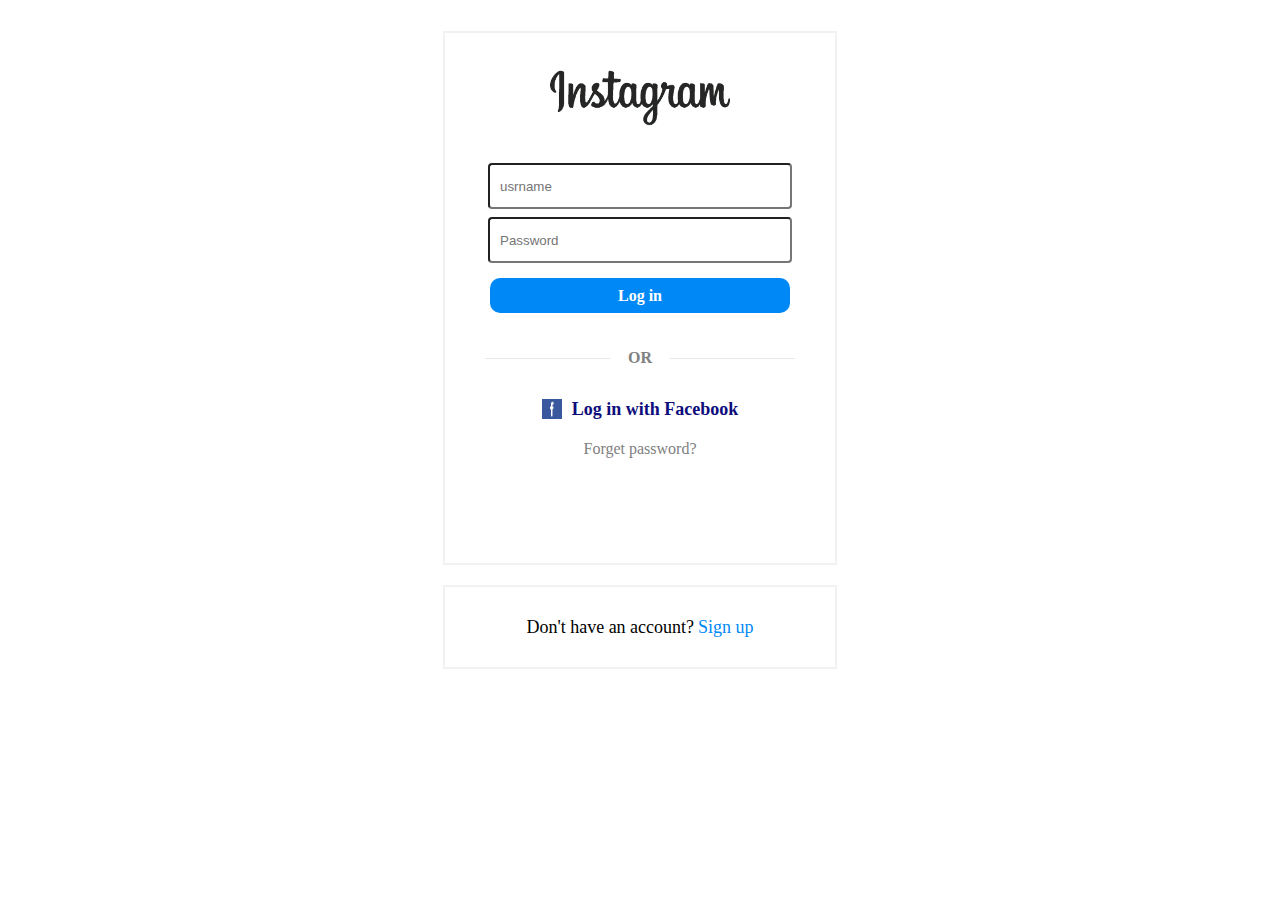
<file: index.html>
<!DOCTYPE html>
<html lang="en">
<head>
    <meta charset="UTF-8">
    <meta name="viewport" content="width=device-width, initial-scale=1.0">
    <title>Instagram.com</title>
    <link rel="stylesheet" href="index.css">

</head>
<body>
    <div class="main">
    <div class="box">
        <div class="IMG">
        <img src="Instagram-Logo-removebg-preview.png" alt="" width="180px" height="120px">
        </div>
        <div class="IN">
            <input type="text" placeholder="usrname">
            <input type="password" placeholder="Password" maxlength="8" minlength="4">

        </div>
        <div class="login">
            <span>Log in</span>
        </div>
        <div class="hr">
            <div class="hr1"></div>
            <h4>OR</h4>
            <div class="hr2"></div>

        </div>
        <div class="link">
           <div class="facebooki">
            <img src="f-1.png" alt="facebook" width="20px"   height="20px">
            <a  href="#login" style=" text-decoration-line: none;
                font-size: 18px;
                font-weight: bold;
                color: rgb(13, 13, 123);
            ">Log in with Facebook
            </a></div>
            <a href="#box" style="color: grey; font-size: 16px; text-decoration-line: none;">Forget password? </a>

        </div>
      

    </div>
    <div class="box2">
        <div class="sginin">
            <label for="" style="font-size: 18px;">Don't have an account?</label>
            <a href="#lohin" style="text-decoration-line: none; font-size: 18px; font-weight: 400; color:  rgb(0 137 246);"> Sign up</a>

        </div>

    </div>
    </div>
    
</body>
</html
</file>
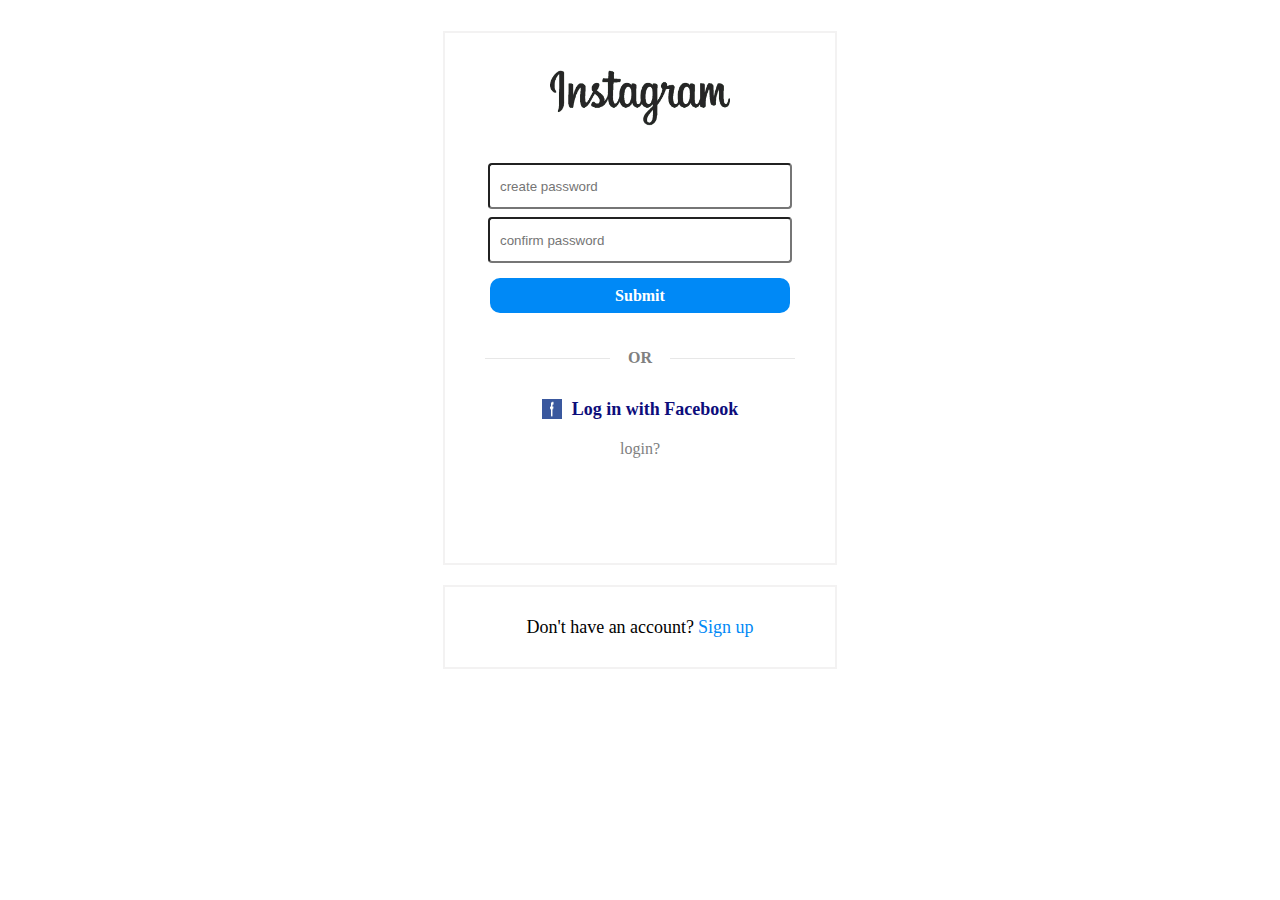
<file: forget.html>
<!DOCTYPE html>
<html lang="en">
<head>
    <meta charset="UTF-8">
    <meta name="viewport" content="width=device-width, initial-scale=1.0">
    <title>Instagram.com</title>
    <link rel="stylesheet" href="index.css">

</head>
<body>
    <div class="main">
    <div class="box">
        <div class="IMG">
        <img src="Instagram-Logo-removebg-preview.png" alt="" width="180px" height="120px">
        </div>
        <div class="IN">
            <input type="password" placeholder="create password">
            <input type="password" placeholder="confirm password" maxlength="12" minlength="4">

        </div>
        <div class="login">
            <span>Submit</span>
        </div>
        <div class="hr">
            <div class="hr1"></div>
            <h4>OR</h4>
            <div class="hr2"></div>

        </div>
        <div class="link">
           <div class="facebooki">
            <img src="f-1.png" alt="facebook" width="20px"   height="20px">
            <a  href="#login" style=" text-decoration-line: none;
                font-size: 18px;
                font-weight: bold;
                color: rgb(13, 13, 123);
            ">Log in with Facebook
            </a></div>
            <a href="index.html" style="color: grey; font-size: 16px; text-decoration-line: none;">login? </a>


        </div>
      

    </div>
    <div class="box2">
        <div class="sginin">
            <label for="" style="font-size: 18px;">Don't have an account?</label>
            <a href="index1.html" style="text-decoration-line: none; font-size: 18px; font-weight: 400; color:  rgb(0 137 246);"> Sign up</a>

        </div>

    </div>
    </div>
    
</body>
</html
</file>
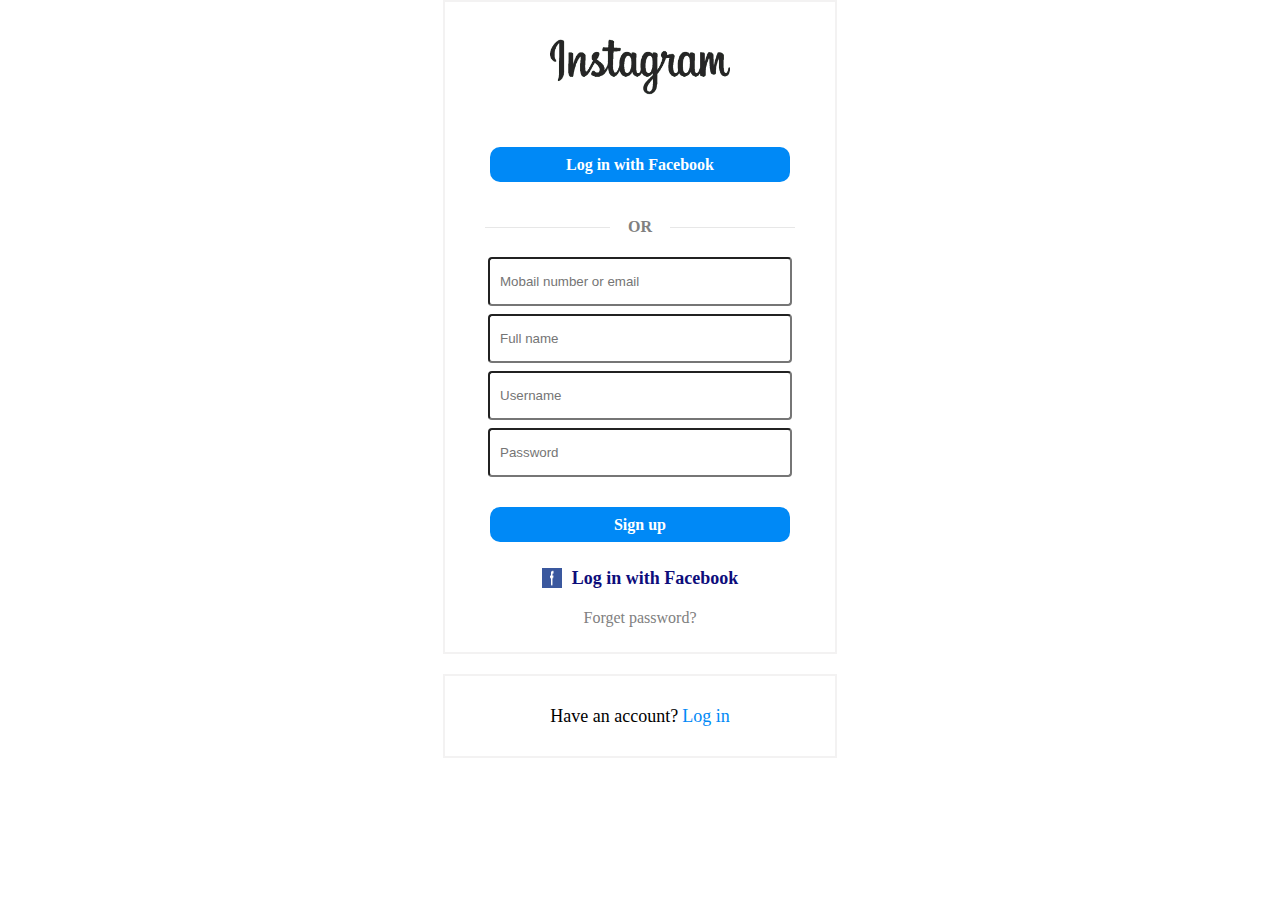
<file: index1.html>
<!DOCTYPE html>
<html lang="en">
<head>
    <meta charset="UTF-8">
    <meta name="viewport" content="width=device-width, initial-scale=1.0">
    <title>Instagram.com</title>
    <link rel="stylesheet" href="index1.css">

</head>
<body>
    <div class="main">
    <div class="box">
        <div class="IMG">
        <img src="Instagram-Logo-removebg-preview.png" alt="" width="180px" height="120px">
        </div>
       
        <div class="login">
            <span>Log in with Facebook</span>
        </div>
        <div class="hr">
            <div class="hr1"></div>
            <h4>OR</h4>
            <div class="hr2"></div>

        </div>
        <div class="IN">
            <input type="text" placeholder="Mobail number or email">
            <input type="text" placeholder="Full name" maxlength="8" minlength="4">
            <input type="text" placeholder="Username">
            <input type="password" placeholder="Password" maxlength="8" minlength="4">

        </div>
        <div class="login">
            <span>Sign up</span>
        </div>
        <div class="link">
           <div class="facebooki">
            <img src="f-1.png" alt="facebook" width="20px"   height="20px">
            <a  href="#login" style=" text-decoration-line: none;
                font-size: 18px;
                font-weight: bold;
                color: rgb(13, 13, 123);
            ">Log in with Facebook
            </a></div>
            <a href="#box" style="color: grey; font-size: 16px; text-decoration-line: none;">Forget password? </a>

        </div>
      

    </div>
    <div class="box2">
        <div class="sginin">
            <label for="" style="font-size: 18px;">Have an account?</label>
            <a href="index.html" style="text-decoration-line: none; font-size: 18px; font-weight: 400; color:  rgb(0 137 246);"> Log in</a>

        </div>

    </div>
    </div>
    
</body>
</html
</file>
<file: index.css>
*{
    margin: 0px;
    padding: 0px;
}
.main{
    width: 100%;
    height: 700px;
    /* border: solid; */
    display: flex;
    justify-content: center;
    align-items: center;
    flex-direction: column;
}
.box{
    width: 390px;
    height: 530px;
    background-color: white;
    border: 2px solid rgba(238, 236, 236, 0.699);
}
.IMG{
    width: 100%;
    height: 130px;
    /* border: solid; */
    display: flex;
    justify-content: center;
    align-items: center;
}
.IN{
    width: 100%;
    height: 100px;
    /* border: solid; */
    border: 1px rgba(227, 227, 227, 0.845);
    display: flex;
    justify-content: center;
    align-items: center;
    flex-direction: column;
    gap: 8px;
    outline: none;

}
.IN>input{
    width: 280px;
    height: 40px;
    border-radius: 4px ;
    /* border: solid 2px rgba(227, 227, 227, 0.845); */
    padding: 10px;
    /* background-color: rgba(238, 236, 236, 0.699); */
    outline: none;
    background-color: rgb(--ig-elevated-background);
    border: 1px solid rgb(--ig-elevated-separator);
    
}
.login{
    width: 300px;
    height: 35px;
    border-radius: 10px;
    display: flex;
    justify-content: center;
    align-items: center;
    margin: auto;
    background-color: rgb(0 137 246);
    border: none;
    color: white;
    font-weight: bold;
    margin-top: 15px;
}
.login:hover{
    background-color: rgb(32, 32, 252) ;
    opacity: 0.8;
    cursor: pointer;
}
.hr{
    width: 100%px;
    height: 30px;
  /* background-color: gray; */
  margin-top: 30px;
  display: flex;
  justify-content: center;
  align-items: center;
  gap: 18px;
  font-weight: bold;
  color: gray;


}

.hr1{
    width: 125px;
    height: 1px;
    background-color:  rgba(227, 227, 227, 0.845);
}
.hr2{
    width: 125px;
    height: 1px;
    background-color:   rgba(227, 227, 227, 0.845);
}
.link{
    /* border: solid; */
    width: 100%;
    height: 50px;
    display: flex;
    justify-content: center;
    align-items: center;
    flex-direction: column;
    gap: 20px;
    margin-top: 30px;

}
.facebooki{
    width: 100%;
    height: fit-content;
    /* border: solid; */
    display: flex;
    justify-content: center;
    align-items: center;
    gap: 10px;

}
.box2{
    width: 390px;
    height: 80px;
    background-color: white;
    border: 2px solid rgba(238, 236, 236, 0.699);
    margin-top: 20px;
    display: flex;
    justify-content: center;
    align-items: center;
    
}
</file>
<file: index1.css>
*{
    margin: 0px;
    padding: 0px;
}
.main{
    width: 100%;
    height: 100%x;
    /* border: solid; */
    display: flex;
    justify-content: center;
    align-items: center;
    flex-direction: column;
}
.box{
    width: 390px;
    height: 650px;
    background-color: white;
    border: 2px solid rgba(238, 236, 236, 0.699);
}
.IMG{
    width: 100%;
    height: 130px;
    /* border: solid; */
    display: flex;
    justify-content: center;
    align-items: center;
}
.IN{
    width: 100%;
    height: 250px;
    border: 1px rgba(227, 227, 227, 0.845);
    display: flex;
    justify-content: center;
    align-items: center;
    flex-direction: column;
    gap: 8px;
    /* outline: none; */

}
.IN>input{
    width: 280px;
    height: 25px;
    border-radius: 4px ;
    /* border: solid 2px rgba(227, 227, 227, 0.845); */
    padding: 10px;
    /* background-color: rgba(238, 236, 236, 0.699); */
    outline: none;
    background-color: rgb(--ig-elevated-background);
    border: 1px solid rgb(--ig-elevated-separator);
    
}
.login{
    width: 300px;
    height: 35px;
    border-radius: 10px;
    display: flex;
    justify-content: center;
    align-items: center;
    margin: auto;
    background-color: rgb(0 137 246);
    border: none;
    color: white;
    font-weight: bold;
    margin-top: 15px;
}
.login:hover{
    background-color: rgb(32, 32, 252) ;
    opacity: 0.8;
    cursor: pointer;
}
.hr{
    width: 100%px;
    height: 30px;
  /* background-color: gray; */
  margin-top: 30px;
  display: flex;
  justify-content: center;
  align-items: center;
  gap: 18px;
  font-weight: bold;
  color: gray;


}

.hr1{
    width: 125px;
    height: 1px;
    background-color:  rgba(227, 227, 227, 0.845);
}
.hr2{
    width: 125px;
    height: 1px;
    background-color:   rgba(227, 227, 227, 0.845);
}
.link{
    /* border: solid; */
    width: 100%;
    height: 50px;
    display: flex;
    justify-content: center;
    align-items: center;
    flex-direction: column;
    gap: 20px;
    margin-top: 30px;

}
.facebooki{
    width: 100%;
    height: fit-content;
    /* border: solid; */
    display: flex;
    justify-content: center;
    align-items: center;
    gap: 10px;

}
.box2{
    width: 390px;
    height: 80px;
    background-color: white;
    border: 2px solid rgba(238, 236, 236, 0.699);
    margin-top: 20px;
    display: flex;
    justify-content: center;
    align-items: center;
    
}
</file>
